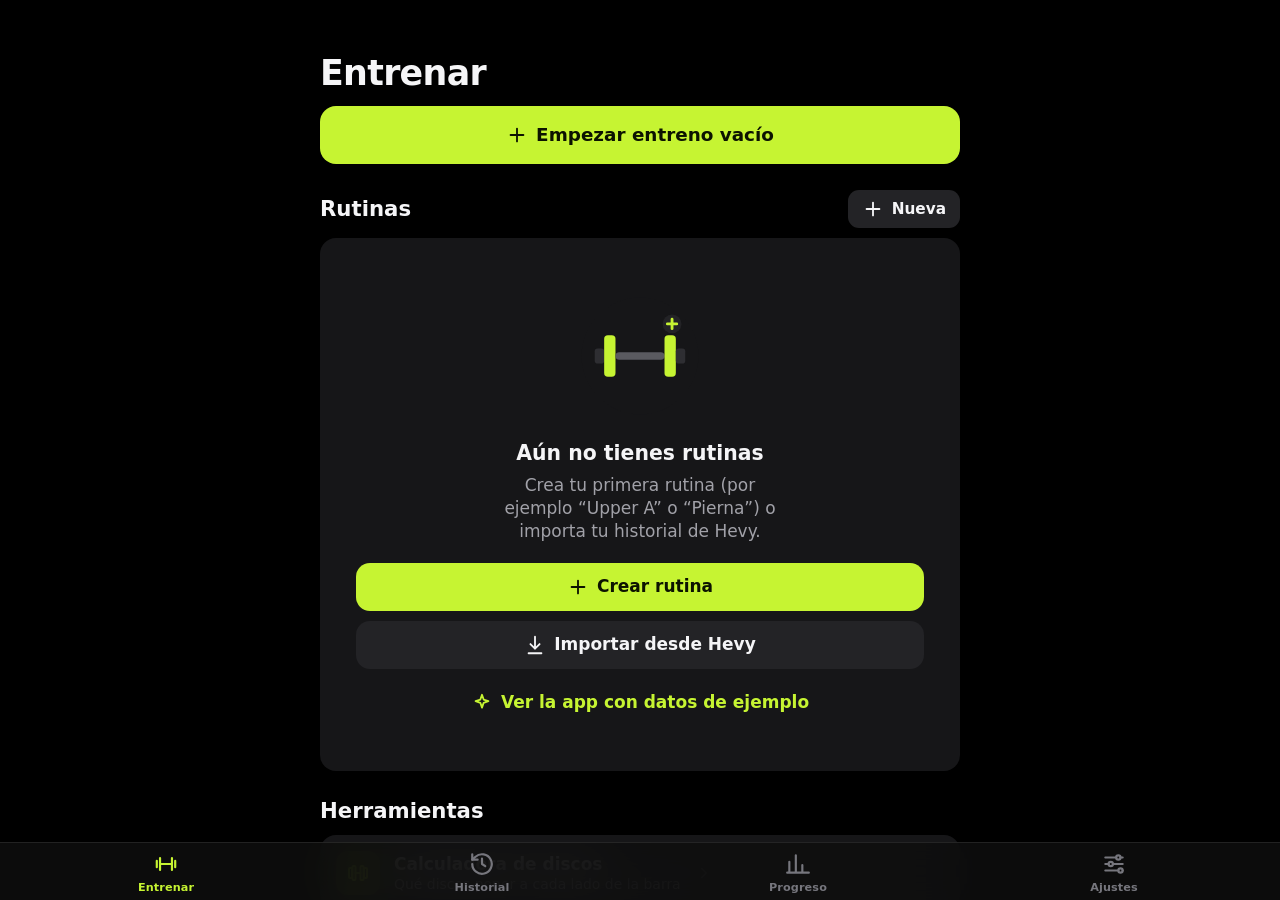
<file: index.html>
<!DOCTYPE html>
<html lang="es">
<head>
<meta charset="utf-8">
<title>Hierro</title>
<!-- viewport-fit=cover: la app ocupa toda la pantalla y respeta notch / Dynamic Island con safe-area -->
<meta name="viewport" content="width=device-width, initial-scale=1, viewport-fit=cover">
<meta name="theme-color" content="#000000">
<meta name="color-scheme" content="dark">
<meta name="description" content="Registro de entrenos de gimnasio: rutinas, temporizador, récords y progreso. Sin cuenta y sin conexión.">
<meta name="format-detection" content="telephone=no">
<!-- iOS: abrir a pantalla completa desde la pantalla de inicio -->
<meta name="apple-mobile-web-app-capable" content="yes">
<meta name="mobile-web-app-capable" content="yes">
<meta name="apple-mobile-web-app-status-bar-style" content="black-translucent">
<meta name="apple-mobile-web-app-title" content="Hierro">
<link rel="manifest" href="manifest.webmanifest">
<link rel="icon" type="image/png" sizes="192x192" href="icons/icon-192.png">
<link rel="apple-touch-icon" href="icons/apple-touch-icon.png">
<!-- Pantallas de inicio (splash) para los tamaños de iPhone habituales -->
<link rel="apple-touch-startup-image" href="icons/splash-1320x2868.png" media="(device-width: 440px) and (device-height: 956px) and (-webkit-device-pixel-ratio: 3) and (orientation: portrait)">
<link rel="apple-touch-startup-image" href="icons/splash-1206x2622.png" media="(device-width: 402px) and (device-height: 874px) and (-webkit-device-pixel-ratio: 3) and (orientation: portrait)">
<link rel="apple-touch-startup-image" href="icons/splash-1260x2736.png" media="(device-width: 420px) and (device-height: 912px) and (-webkit-device-pixel-ratio: 3) and (orientation: portrait)">
<link rel="apple-touch-startup-image" href="icons/splash-1290x2796.png" media="(device-width: 430px) and (device-height: 932px) and (-webkit-device-pixel-ratio: 3) and (orientation: portrait)">
<link rel="apple-touch-startup-image" href="icons/splash-1179x2556.png" media="(device-width: 393px) and (device-height: 852px) and (-webkit-device-pixel-ratio: 3) and (orientation: portrait)">
<link rel="apple-touch-startup-image" href="icons/splash-1284x2778.png" media="(device-width: 428px) and (device-height: 926px) and (-webkit-device-pixel-ratio: 3) and (orientation: portrait)">
<link rel="apple-touch-startup-image" href="icons/splash-1170x2532.png" media="(device-width: 390px) and (device-height: 844px) and (-webkit-device-pixel-ratio: 3) and (orientation: portrait)">
<link rel="apple-touch-startup-image" href="icons/splash-1125x2436.png" media="(device-width: 375px) and (device-height: 812px) and (-webkit-device-pixel-ratio: 3) and (orientation: portrait)">
<link rel="apple-touch-startup-image" href="icons/splash-1242x2688.png" media="(device-width: 414px) and (device-height: 896px) and (-webkit-device-pixel-ratio: 3) and (orientation: portrait)">
<link rel="apple-touch-startup-image" href="icons/splash-828x1792.png" media="(device-width: 414px) and (device-height: 896px) and (-webkit-device-pixel-ratio: 2) and (orientation: portrait)">
<link rel="apple-touch-startup-image" href="icons/splash-750x1334.png" media="(device-width: 375px) and (device-height: 667px) and (-webkit-device-pixel-ratio: 2) and (orientation: portrait)">
<link rel="stylesheet" href="css/app.css">
</head>
<body>
<div id="splash"><img src="icons/icon-192.png" alt="Hierro"></div>

<div id="app">
  <main id="pages"></main>

  <button id="miniWorkout" hidden></button>

  <nav id="tabbar" role="tablist" aria-label="Secciones">
    <a class="tab" role="tab" data-tab="entrenar" href="#/entrenar" aria-selected="true">
      <svg viewBox="0 0 24 24" fill="none" stroke="currentColor" stroke-width="2" stroke-linecap="round" aria-hidden="true"><path d="M6.5 6.5v11M17.5 6.5v11M3.5 9v6M20.5 9v6M6.5 12h11"/></svg>Entrenar</a>
    <a class="tab" role="tab" data-tab="historial" href="#/historial" aria-selected="false">
      <svg viewBox="0 0 24 24" fill="none" stroke="currentColor" stroke-width="2" stroke-linecap="round" stroke-linejoin="round" aria-hidden="true"><path d="M3 12a9 9 0 1 0 3-6.7L3 8"/><path d="M3 3v5h5"/><path d="M12 7v5l3 2"/></svg>Historial</a>
    <a class="tab" role="tab" data-tab="progreso" href="#/progreso" aria-selected="false">
      <svg viewBox="0 0 24 24" fill="none" stroke="currentColor" stroke-width="2" stroke-linecap="round" aria-hidden="true"><path d="M4 20V10M10 20V4M16 20v-7M22 20H2"/></svg>Progreso</a>
    <a class="tab" role="tab" data-tab="ajustes" href="#/ajustes" aria-selected="false">
      <svg viewBox="0 0 24 24" fill="none" stroke="currentColor" stroke-width="2" stroke-linecap="round" aria-hidden="true"><path d="M4 6h10M18 6h2M4 12h3M11 12h9M4 18h12M20 18h0"/><circle cx="16" cy="6" r="2"/><circle cx="9" cy="12" r="2"/><circle cx="18" cy="18" r="2"/></svg>Ajustes</a>
  </nav>
</div>

<div id="workoutLayer" hidden></div>
<div id="sheetLayer"></div>
<div id="toast" role="status" aria-live="polite"></div>

<noscript><p style="padding:24px;color:#fff">Esta app necesita JavaScript.</p></noscript>
<script type="module" src="js/app.js"></script>
</body>
</html>
</file>
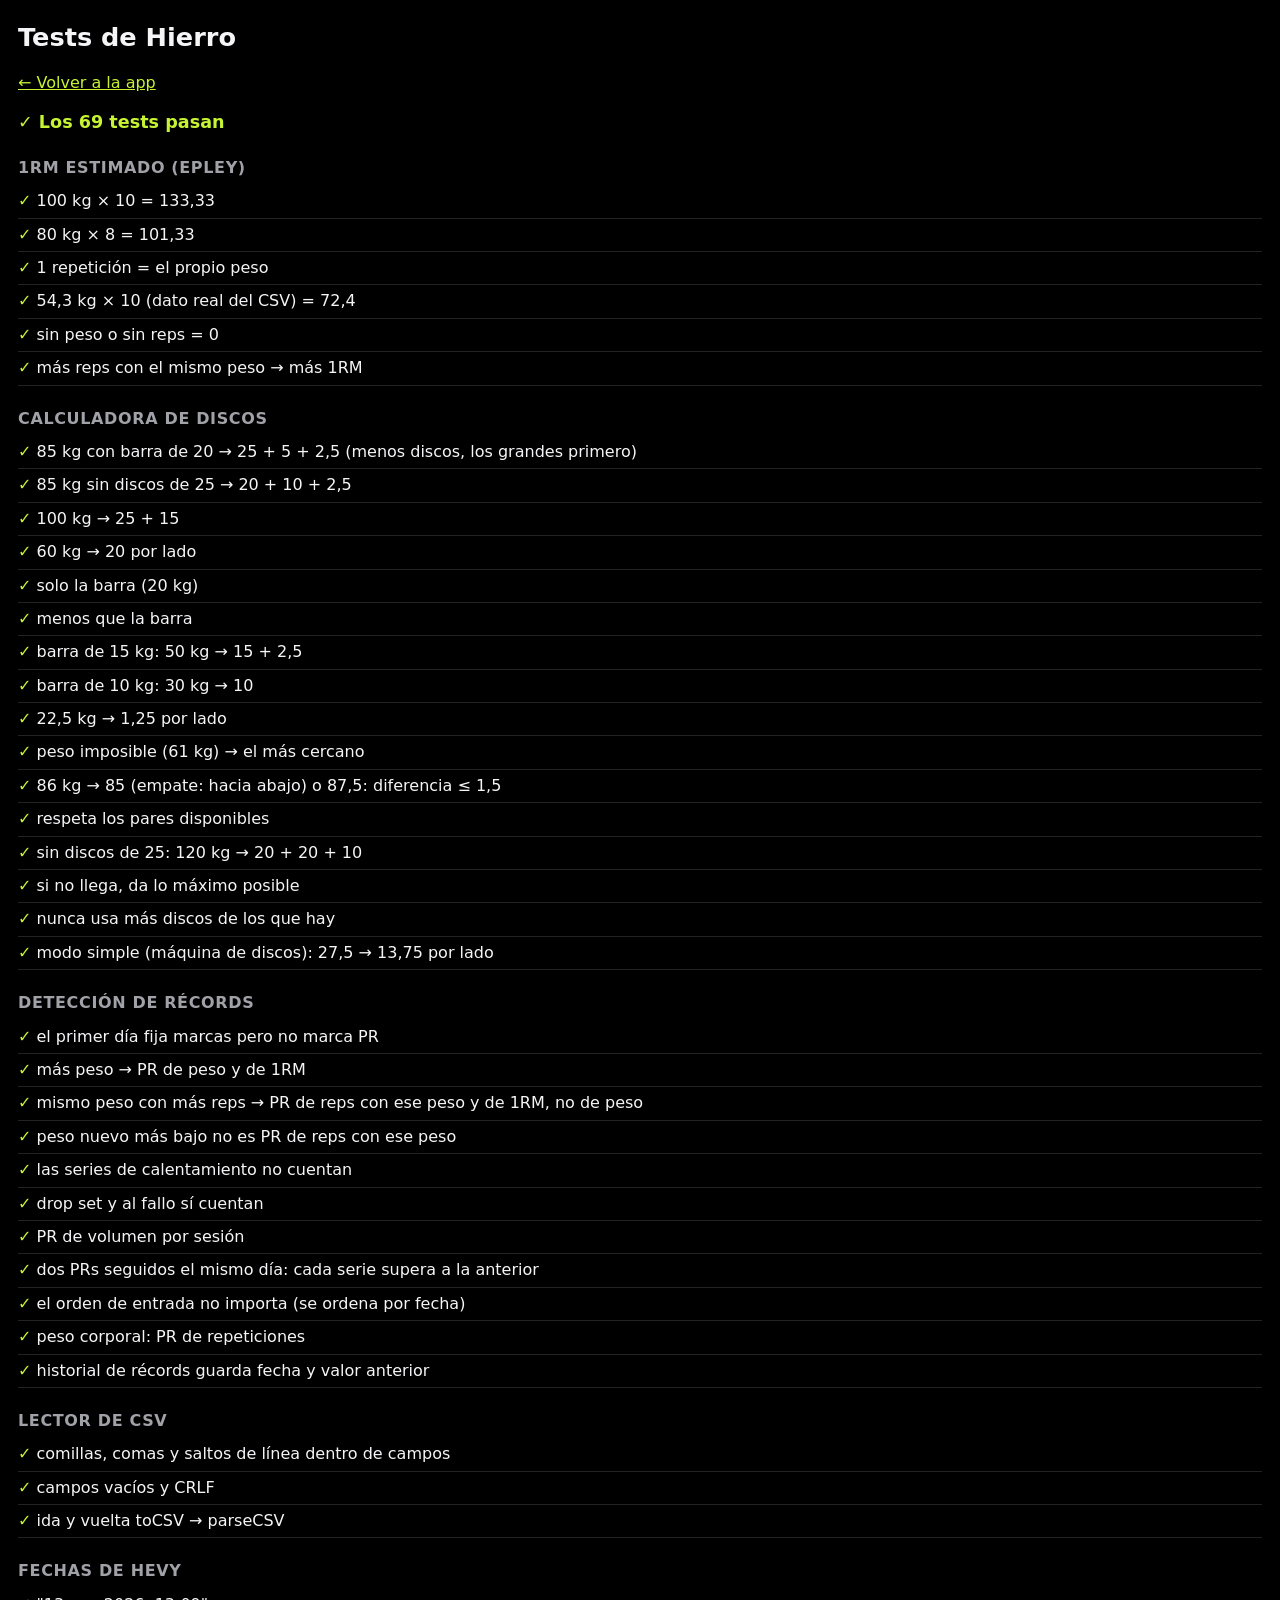
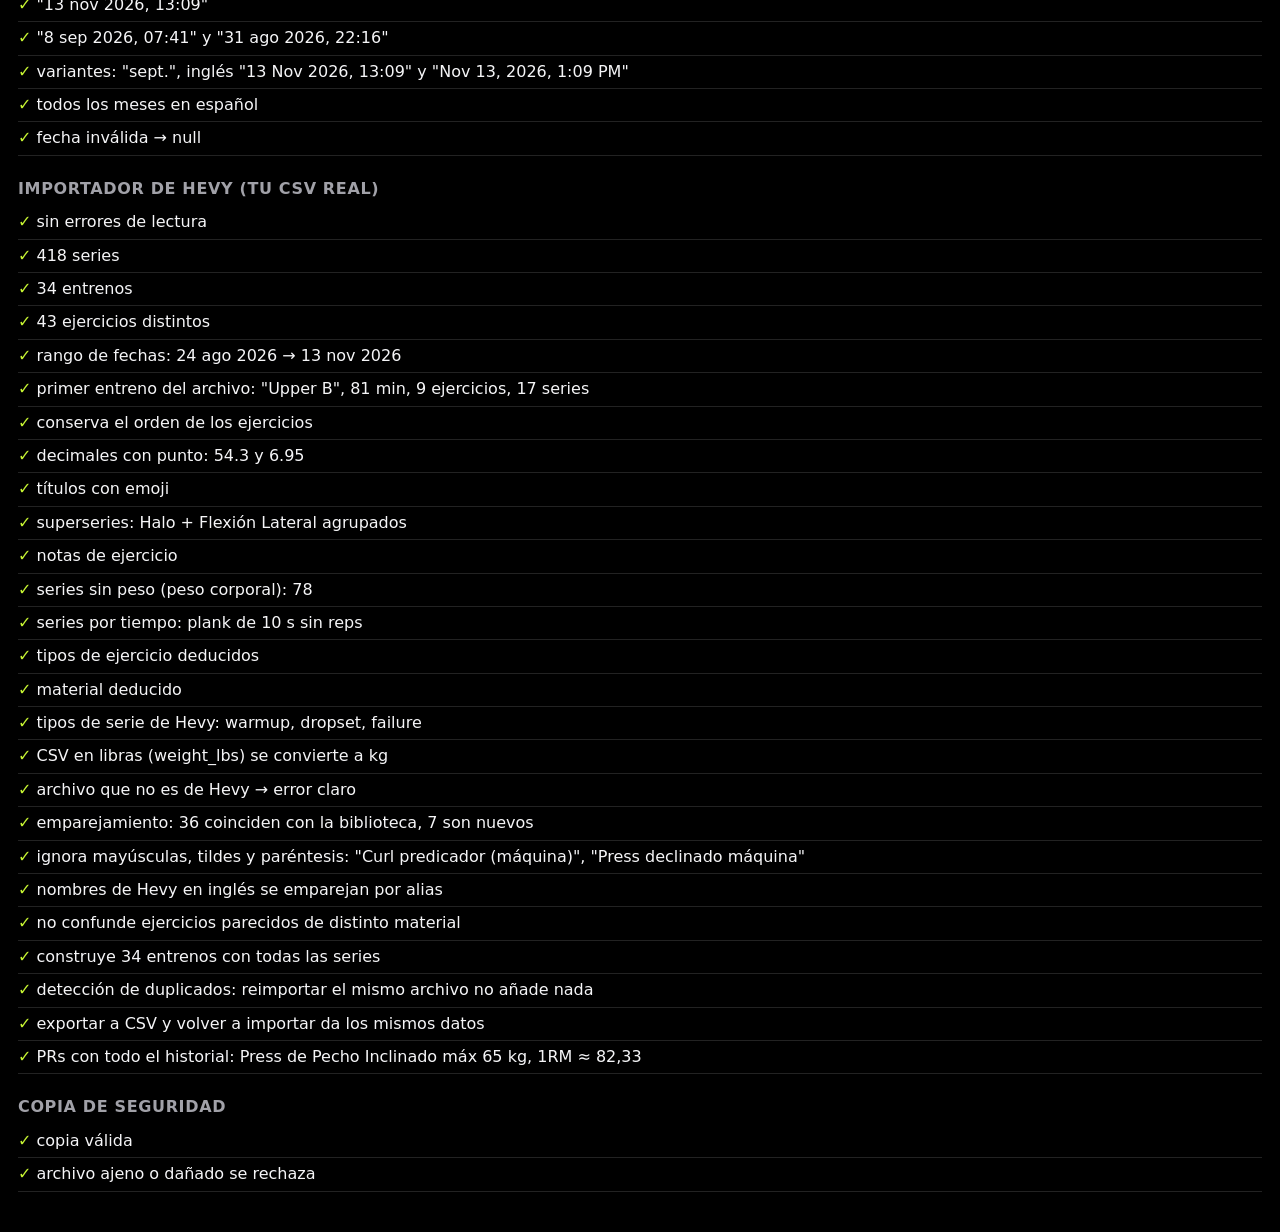
<file: tests/index.html>
<!DOCTYPE html>
<html lang="es">
<head>
<meta charset="utf-8">
<title>Hierro · Tests</title>
<meta name="viewport" content="width=device-width, initial-scale=1, viewport-fit=cover">
<style>
  body { font: 16px/1.4 -apple-system, system-ui, sans-serif; background: #000; color: #f5f5f7; margin: 0; padding: calc(env(safe-area-inset-top) + 20px) 18px 40px; }
  h1 { font-size: 1.6rem; margin: 0 0 4px; } h2 { font-size: 1rem; color: #a1a1a8; margin: 22px 0 6px; text-transform: uppercase; letter-spacing: .04em; }
  #sum { font-weight: 700; font-size: 1.1rem; margin: 10px 0; }
  .ok { color: #c6f432; } .fail { color: #ff5a4f; }
  li { list-style: none; padding: 5px 0; border-bottom: 1px solid #222; } ul { padding: 0; margin: 0; }
  small { display: block; color: #ff5a4f; } a { color: #c6f432; }
</style>
</head>
<body>
<h1>Tests de Hierro</h1>
<p><a href="../">← Volver a la app</a></p>
<div id="sum">Ejecutando…</div>
<div id="out"></div>
<script type="module">
  import { runAll } from './tests.js';
  const esc = (s) => String(s).replace(/[&<>]/g, (c) => ({ '&': '&amp;', '<': '&lt;', '>': '&gt;' }[c]));
  let csv = null;
  try { const r = await fetch('./workout_data.csv'); if (r.ok) csv = await r.text(); } catch {}
  const res = await runAll(csv);
  const fail = res.filter((r) => !r.ok).length;
  const sum = document.getElementById('sum');
  sum.textContent = fail ? `${fail} de ${res.length} tests han fallado` : `✓ Los ${res.length} tests pasan`;
  sum.className = fail ? 'fail' : 'ok';
  let html = '', g = '';
  for (const r of res) {
    if (r.group !== g) { if (g) html += '</ul>'; g = r.group; html += `<h2>${esc(g)}</h2><ul>`; }
    html += `<li><span class="${r.ok ? 'ok' : 'fail'}">${r.ok ? '✓' : '✗'}</span> ${esc(r.name)}${r.ok ? '' : `<small>${esc(r.error)}</small>`}</li>`;
  }
  document.getElementById('out').innerHTML = html + '</ul>';
  document.title = fail ? `✗ ${fail} fallos` : '✓ Tests OK';
</script>
</body>
</html>
</file>
<file: css/app.css>
/* ─────────────────────────────────────────────────────────────
   Hierro · estilos
   Oscuro y minimalista, un único color de acento (lima).
   Tamaños en rem para respetar el tamaño de texto de iOS
   (font: -apple-system-body sigue el ajuste "Tamaño del texto").
   ───────────────────────────────────────────────────────────── */

:root {
  --bg: #000;
  --surface: #161618;
  --surface-2: #232326;
  --surface-3: #2e2e32;
  --sep: rgba(255, 255, 255, 0.09);
  --text: #f5f5f7;
  --text-2: #a1a1a8;   /* contraste ≈ 8:1 sobre negro */
  --text-3: #76767d;   /* solo para detalles no esenciales (≥ 4.5:1) */
  --accent: #c6f432;
  --accent-ink: #0c1300;
  --accent-soft: rgba(198, 244, 50, 0.14);
  --danger: #ff5a4f;
  --warn: #ffd23f;
  --radius: 16px;
  --radius-s: 11px;
  --tap: 48px;
  --safe-t: env(safe-area-inset-top, 0px);
  --safe-b: env(safe-area-inset-bottom, 0px);
  --safe-l: env(safe-area-inset-left, 0px);
  --safe-r: env(safe-area-inset-right, 0px);
  --tabbar-h: calc(58px + var(--safe-b));
  --ease: cubic-bezier(0.32, 0.72, 0, 1);
  color-scheme: dark;
}

* { box-sizing: border-box; -webkit-tap-highlight-color: transparent; }
html {
  font: -apple-system-body;              /* Dynamic Type en iOS */
  font-family: -apple-system, BlinkMacSystemFont, "SF Pro Text", system-ui, "Helvetica Neue", sans-serif;
  background: var(--bg);
  color: var(--text);
  -webkit-text-size-adjust: 100%;
  text-size-adjust: 100%;
}
@supports not (font: -apple-system-body) { html { font-size: 17px; } }
html, body { height: 100%; margin: 0; overflow: hidden; overscroll-behavior: none; }
body {
  touch-action: manipulation;           /* sin zoom por doble toque */
  -webkit-user-select: none; user-select: none;
  -webkit-font-smoothing: antialiased;
  line-height: 1.35;
}
input, textarea, select, [contenteditable] { -webkit-user-select: text; user-select: text; }
button { font: inherit; color: inherit; background: none; border: 0; padding: 0; cursor: pointer; }
input, textarea, select { font: inherit; color: inherit; }
/* iOS hace zoom si el campo tiene menos de 16px: nunca bajamos de ahí */
input, textarea, select { font-size: max(16px, 1rem); }
:focus { outline: none; }
:focus-visible { outline: 2px solid var(--accent); outline-offset: 2px; border-radius: 8px; }
[hidden] { display: none !important; }
.sr-only { position: absolute; width: 1px; height: 1px; overflow: hidden; clip: rect(0 0 0 0); white-space: nowrap; }
.num { font-variant-numeric: tabular-nums; }
.muted { color: var(--text-2); }
.small { font-size: 0.82rem; }
.accent { color: var(--accent); }
.danger { color: var(--danger); }

/* ── Pantalla de carga ───────────────────────────────────── */
#splash {
  position: fixed; inset: 0; z-index: 100; background: var(--bg);
  display: grid; place-items: center; transition: opacity .35s ease;
}
#splash img { width: 96px; height: 96px; border-radius: 22px; }
#splash.out { opacity: 0; pointer-events: none; }

/* ── Estructura ──────────────────────────────────────────── */
#app { position: fixed; inset: 0; display: flex; flex-direction: column; }
#pages { position: relative; flex: 1; overflow: hidden; }
.page {
  position: absolute; inset: 0; display: flex; flex-direction: column; background: var(--bg);
  will-change: transform;
}
.page.push-in { animation: pushIn .38s var(--ease) both; }
.page.push-out { animation: pushOut .38s var(--ease) both; }
.page.pop-in { animation: popIn .38s var(--ease) both; }
.page.pop-out { animation: popOut .38s var(--ease) both; z-index: 2; }
.page.fade-in { animation: fadeIn .2s ease both; }
@keyframes pushIn { from { transform: translateX(100%); } }
@keyframes pushOut { to { transform: translateX(-28%); opacity: .6; } }
@keyframes popIn { from { transform: translateX(-28%); opacity: .6; } }
@keyframes popOut { to { transform: translateX(100%); } }
@keyframes fadeIn { from { opacity: 0; } }

.scroll {
  flex: 1; overflow-y: auto; overflow-x: hidden; -webkit-overflow-scrolling: touch;
  overscroll-behavior: contain;
  padding: 0 calc(16px + var(--safe-r)) calc(28px + var(--tabbar-h)) calc(16px + var(--safe-l));
}
.no-tabbar .scroll { padding-bottom: calc(28px + var(--safe-b)); }

/* Barra superior */
.nav {
  padding: calc(var(--safe-t) + 6px) calc(10px + var(--safe-r)) 6px calc(10px + var(--safe-l));
  min-height: calc(var(--safe-t) + 50px);
  display: grid; grid-template-columns: 1fr auto 1fr; align-items: center; gap: 8px;
  background: rgba(0, 0, 0, .82); -webkit-backdrop-filter: blur(20px); backdrop-filter: blur(20px);
  border-bottom: 0.5px solid transparent; position: relative; z-index: 3;
}
.nav.scrolled { border-bottom-color: var(--sep); }
.nav-title { font-weight: 600; font-size: 1rem; text-align: center; white-space: nowrap; overflow: hidden; text-overflow: ellipsis; max-width: 60vw; opacity: 0; transition: opacity .15s; }
.nav.scrolled .nav-title, .nav.always .nav-title { opacity: 1; }
.nav-left { justify-self: start; display: flex; gap: 4px; }
.nav-right { justify-self: end; display: flex; gap: 4px; }
.nav-btn {
  min-height: 44px; min-width: 44px; padding: 0 8px; display: inline-flex; align-items: center; gap: 2px;
  color: var(--accent); font-size: 1rem; border-radius: 10px;
}
.nav-btn svg { width: 24px; height: 24px; }
.nav-btn.strong { font-weight: 600; }
.nav-btn:active { opacity: .5; }

.large-title { font-size: 2.05rem; font-weight: 800; letter-spacing: -0.02em; margin: 4px 0 14px; line-height: 1.1; }
.subtitle { color: var(--text-2); margin: -10px 0 16px; }

/* Barra de pestañas */
#tabbar {
  position: absolute; left: 0; right: 0; bottom: 0; z-index: 10;
  height: var(--tabbar-h); padding: 6px calc(8px + var(--safe-r)) var(--safe-b) calc(8px + var(--safe-l));
  display: grid; grid-template-columns: repeat(4, 1fr);
  background: rgba(14, 14, 15, .86); -webkit-backdrop-filter: blur(24px) saturate(1.6); backdrop-filter: blur(24px) saturate(1.6);
  border-top: 0.5px solid var(--sep);
  transition: transform .3s var(--ease);
}
#tabbar.hide { transform: translateY(110%); }
.tab {
  display: flex; flex-direction: column; align-items: center; justify-content: flex-start; gap: 3px;
  color: var(--text-3); font-size: 0.66rem; font-weight: 600; letter-spacing: .01em; padding-top: 2px; min-height: 48px;
}
.tab svg { width: 26px; height: 26px; }
.tab[aria-selected="true"] { color: var(--accent); }

/* ── Botones ─────────────────────────────────────────────── */
.btn {
  min-height: var(--tap); padding: 0 18px; border-radius: 14px;
  display: inline-flex; align-items: center; justify-content: center; gap: 8px;
  font-weight: 600; font-size: 1rem; background: var(--surface-2); color: var(--text);
  transition: transform .12s ease, opacity .12s;
}
.btn:active { transform: scale(.97); opacity: .85; }
.btn svg { width: 22px; height: 22px; flex: none; }
.btn-primary { background: var(--accent); color: var(--accent-ink); }
.btn-ghost { background: transparent; color: var(--accent); }
.btn-danger { background: rgba(255, 90, 79, .14); color: var(--danger); }
.btn-block { display: flex; width: 100%; }
.btn-lg { min-height: 58px; font-size: 1.08rem; border-radius: 16px; }
.btn-sm { min-height: 38px; padding: 0 14px; font-size: .9rem; border-radius: 11px; }
.btn[disabled] { opacity: .4; pointer-events: none; }
.icon-btn {
  width: 44px; height: 44px; display: inline-grid; place-items: center; border-radius: 12px; color: var(--text-2);
}
.icon-btn svg { width: 22px; height: 22px; }
.icon-btn:active { background: var(--surface-2); }
.btn-row { display: flex; gap: 10px; }
.btn-row > * { flex: 1; }

/* ── Tarjetas y listas ───────────────────────────────────── */
.card { background: var(--surface); border-radius: var(--radius); padding: 16px; }
.card + .card { margin-top: 10px; }
.card-tap:active { background: var(--surface-2); }
.section-head { display: flex; align-items: center; justify-content: space-between; margin: 26px 0 10px; }
.section-head h2 { font-size: 1.25rem; font-weight: 700; margin: 0; }
.section-label { font-size: .8rem; color: var(--text-2); text-transform: uppercase; letter-spacing: .04em; margin: 24px 4px 8px; font-weight: 600; }
.footnote { font-size: .8rem; color: var(--text-2); margin: 8px 4px 0; line-height: 1.4; }

.list { background: var(--surface); border-radius: var(--radius); overflow: hidden; }
.row {
  min-height: 52px; padding: 10px 16px; display: flex; align-items: center; gap: 12px; width: 100%; text-align: left;
  position: relative;
}
.row + .row::before { content: ""; position: absolute; top: 0; left: 16px; right: 0; border-top: 0.5px solid var(--sep); }
button.row:active, a.row:active, label.row:active { background: var(--surface-2); }
.row .grow { flex: 1; min-width: 0; }
.row .title { font-size: 1rem; }
.row .sub { font-size: .82rem; color: var(--text-2); margin-top: 2px; }
.row .value { color: var(--text-2); }
.row .chev { width: 18px; height: 18px; color: var(--text-3); flex: none; }
.row select { background: none; border: 0; color: var(--text-2); text-align: right; direction: rtl; padding: 0; appearance: none; -webkit-appearance: none; }
.ellipsis { white-space: nowrap; overflow: hidden; text-overflow: ellipsis; }
a { color: var(--accent); text-decoration: none; }

/* Interruptor tipo iOS */
.switch { position: relative; width: 51px; height: 31px; flex: none; }
.switch input { position: absolute; inset: 0; opacity: 0; margin: 0; width: 100%; height: 100%; cursor: pointer; z-index: 1; }
.switch span { position: absolute; inset: 0; background: var(--surface-3); border-radius: 99px; transition: background .2s; }
.switch span::after { content: ""; position: absolute; top: 2px; left: 2px; width: 27px; height: 27px; border-radius: 50%; background: #fff; box-shadow: 0 2px 6px rgba(0,0,0,.3); transition: transform .22s var(--ease); }
.switch input:checked + span { background: var(--accent); }
.switch input:checked + span::after { transform: translateX(20px); }
.switch input:focus-visible + span { outline: 2px solid var(--accent); outline-offset: 2px; }

/* Control segmentado */
.seg { display: flex; background: var(--surface-2); border-radius: 11px; padding: 3px; gap: 2px; }
.seg button { flex: 1; min-height: 36px; border-radius: 9px; font-size: .9rem; font-weight: 600; color: var(--text-2); padding: 0 8px; white-space: nowrap; }
.seg button[aria-pressed="true"] { background: var(--surface-3); color: var(--text); box-shadow: 0 1px 4px rgba(0,0,0,.35); }
.chips { display: flex; gap: 8px; overflow-x: auto; padding-bottom: 2px; scrollbar-width: none; }
.chips::-webkit-scrollbar { display: none; }
.chip { flex: none; min-height: 36px; padding: 0 14px; border-radius: 99px; background: var(--surface-2); color: var(--text-2); font-size: .88rem; font-weight: 600; }
.chip[aria-pressed="true"] { background: var(--accent); color: var(--accent-ink); }

/* Campos */
.field { display: block; margin-bottom: 14px; }
.field > span { display: block; font-size: .82rem; color: var(--text-2); margin: 0 4px 6px; font-weight: 600; }
.input {
  width: 100%; min-height: var(--tap); padding: 10px 14px; border-radius: 12px; border: 1.5px solid transparent;
  background: var(--surface-2); color: var(--text);
}
.input:focus { border-color: var(--accent); }
textarea.input { min-height: 80px; resize: vertical; line-height: 1.4; }
select.input { appearance: none; -webkit-appearance: none; background-image: linear-gradient(45deg, transparent 50%, var(--text-2) 50%), linear-gradient(135deg, var(--text-2) 50%, transparent 50%); background-position: calc(100% - 20px) 50%, calc(100% - 14px) 50%; background-size: 6px 6px; background-repeat: no-repeat; padding-right: 36px; }
.search {
  display: flex; align-items: center; gap: 8px; background: var(--surface-2); border-radius: 12px; padding: 0 12px; min-height: 44px;
}
.search svg { width: 18px; height: 18px; color: var(--text-2); flex: none; }
.search input { flex: 1; background: none; border: 0; min-height: 44px; }

.stepper { display: inline-flex; align-items: center; background: var(--surface-2); border-radius: 12px; }
.stepper button { width: 44px; height: 44px; display: grid; place-items: center; color: var(--accent); }
.stepper button svg { width: 20px; height: 20px; }
.stepper output, .stepper input { min-width: 36px; text-align: center; font-weight: 700; font-variant-numeric: tabular-nums; background: none; border: 0; width: 52px; }

/* ── Estados vacíos ──────────────────────────────────────── */
.empty { text-align: center; padding: 36px 20px 28px; }
.empty .art { width: 132px; height: 132px; margin: 0 auto 18px; display: block; }
.empty h3 { margin: 0 0 6px; font-size: 1.2rem; }
.empty p { margin: 0 auto 20px; color: var(--text-2); max-width: 300px; }
.empty .btn + .btn { margin-top: 10px; }

/* Avisos */
.banner { display: flex; gap: 12px; align-items: flex-start; background: var(--accent-soft); border-radius: var(--radius); padding: 14px 14px 14px 16px; margin-bottom: 12px; }
.banner svg { width: 22px; height: 22px; color: var(--accent); flex: none; margin-top: 1px; }
.banner .grow { flex: 1; font-size: .92rem; }
.banner b { display: block; margin-bottom: 2px; }
.banner.warn { background: rgba(255, 210, 63, .12); }
.banner.warn svg { color: var(--warn); }

/* ── Entrenar ────────────────────────────────────────────── */
.routine { padding: 16px; }
.routine h3 { margin: 0; font-size: 1.12rem; font-weight: 700; }
.routine .ex-list { color: var(--text-2); font-size: .88rem; margin: 6px 0 14px; display: -webkit-box; -webkit-line-clamp: 2; -webkit-box-orient: vertical; overflow: hidden; }
.routine-top { display: flex; align-items: flex-start; gap: 8px; }
.routine-top .grow { flex: 1; min-width: 0; }
.routine-top .icon-btn { margin: -10px -10px 0 0; }
.resume-card { background: var(--accent); color: var(--accent-ink); border-radius: var(--radius); padding: 16px; display: flex; align-items: center; gap: 14px; width: 100%; text-align: left; margin-bottom: 14px; }
.resume-card b { font-size: 1.08rem; display: block; }
.resume-card svg { width: 30px; height: 30px; flex: none; }
.tool-card { display: flex; align-items: center; gap: 14px; width: 100%; text-align: left; }
.tool-card .ico { width: 44px; height: 44px; border-radius: 12px; display: grid; place-items: center; background: var(--accent-soft); color: var(--accent); flex: none; }
.tool-card .ico svg { width: 24px; height: 24px; }

/* ── Entreno activo ──────────────────────────────────────── */
#workoutLayer {
  position: fixed; inset: 0; z-index: 20; background: var(--bg); display: flex; flex-direction: column;
  transition: transform .4s var(--ease);
}
#workoutLayer.min { transform: translateY(105%); pointer-events: none; }
#workoutLayer.enter { animation: slideUp .42s var(--ease) both; }
@keyframes slideUp { from { transform: translateY(100%); } }
.wk-head {
  padding: calc(var(--safe-t) + 4px) calc(8px + var(--safe-r)) 8px calc(8px + var(--safe-l));
  display: flex; align-items: center; gap: 6px; border-bottom: 0.5px solid var(--sep);
  background: rgba(0,0,0,.85); -webkit-backdrop-filter: blur(20px); backdrop-filter: blur(20px);
}
.wk-head .clock { flex: 1; text-align: center; font-weight: 700; font-size: 1.05rem; font-variant-numeric: tabular-nums; }
.wk-head .clock small { display: block; font-size: .72rem; color: var(--text-2); font-weight: 500; }
.wk-body { padding-bottom: calc(150px + var(--safe-b)); }
.wk-title { width: 100%; background: none; border: 0; font-size: 1.6rem; font-weight: 800; padding: 14px 0 2px; letter-spacing: -.01em; }
.wk-meta { color: var(--text-2); font-size: .88rem; margin-bottom: 12px; }
.wk-edit-times { display: grid; grid-template-columns: 1fr 1fr; gap: 10px; margin: 8px 0 14px; }

.wk-ex { background: var(--surface); border-radius: var(--radius); padding: 14px 12px 10px; margin-bottom: 12px; position: relative; }
.wk-ex.ss { border-left: 4px solid var(--accent); padding-left: 10px; }
.wk-ex.ss-mid { margin-bottom: 4px; border-bottom-left-radius: 6px; border-bottom-right-radius: 6px; }
.wk-ex.ss-next { border-top-left-radius: 6px; border-top-right-radius: 6px; }
.ss-tag { display: inline-block; font-size: .7rem; font-weight: 800; letter-spacing: .05em; color: var(--accent); text-transform: uppercase; margin-bottom: 4px; }
.wk-ex-head { display: flex; align-items: flex-start; gap: 4px; }
.wk-ex-name { flex: 1; font-size: 1.08rem; font-weight: 700; color: var(--accent); padding: 6px 4px; text-align: left; line-height: 1.25; }
.wk-ex-head .icon-btn { margin: -2px -4px 0 0; }
.wk-last { font-size: .85rem; color: var(--text-2); margin: 0 4px 8px; }
.wk-last b { color: var(--text); font-weight: 600; }
.wk-note { margin: 0 4px 10px; }
.wk-note textarea { min-height: 44px; font-size: max(16px, .95rem); }
.wk-rest-chip { font-size: .8rem; color: var(--text-2); display: inline-flex; align-items: center; gap: 4px; padding: 4px 6px; margin: -4px 0 6px; border-radius: 8px; }
.wk-rest-chip svg { width: 15px; height: 15px; }

.sets-head, .set-row .cells {
  display: grid; grid-template-columns: 40px minmax(0, 1fr) 76px 64px 50px; gap: 6px; align-items: center;
}
.sets-head { font-size: .72rem; color: var(--text-2); font-weight: 700; text-transform: uppercase; letter-spacing: .04em; padding: 0 2px 4px; text-align: center; }
.sets-head span:nth-child(2) { text-align: left; padding-left: 4px; }
.set-row { border-radius: 12px; padding: 4px 2px; margin: 2px 0; transition: background .2s; }
.set-row.done { background: var(--accent-soft); }
.set-row.active:not(.done) { background: var(--surface-2); }
.set-type {
  width: 40px; height: 40px; border-radius: 10px; font-weight: 800; font-variant-numeric: tabular-nums; display: grid; place-items: center; color: var(--text);
}
.set-type.warmup { color: var(--warn); }
.set-type.drop { color: #7cc4ff; }
.set-type.failure { color: var(--danger); }
.prev { font-size: .84rem; color: var(--text-3); white-space: nowrap; overflow: hidden; text-overflow: ellipsis; padding-left: 4px; font-variant-numeric: tabular-nums; }
.set-in {
  width: 100%; height: 44px; border-radius: 10px; border: 1.5px solid transparent; background: var(--surface-3);
  text-align: center; font-weight: 700; font-size: max(17px, 1.06rem); font-variant-numeric: tabular-nums; padding: 0 2px;
}
.set-in:focus { border-color: var(--accent); }
.set-in::placeholder { color: var(--text-3); font-weight: 600; }
.set-row.done .set-in { background: transparent; }
.set-in.na { display: grid; place-items: center; color: var(--text-3); background: transparent; font-weight: 600; }
.chk { width: 50px; height: 44px; border-radius: 12px; background: var(--surface-3); display: grid; place-items: center; color: var(--text-3); transition: background .15s, transform .12s; }
.chk svg { width: 24px; height: 24px; }
.chk[aria-pressed="true"] { background: var(--accent); color: var(--accent-ink); }
.chk:active { transform: scale(.92); }
.pr-badge {
  display: inline-flex; align-items: center; gap: 3px; font-size: .68rem; font-weight: 800; letter-spacing: .03em;
  background: var(--accent); color: var(--accent-ink); border-radius: 6px; padding: 2px 6px; vertical-align: middle;
}
.pr-badge svg { width: 12px; height: 12px; }
.set-row .pr-line { padding: 2px 0 2px 48px; font-size: .74rem; color: var(--accent); font-weight: 700; }
.set-row.pop .pr-badge, .set-row.pop .pr-line { animation: prPop .7s var(--ease); }
.set-row.pop { animation: prGlow 1.2s ease; }
@keyframes prPop { 0% { transform: scale(.4); opacity: 0; } 60% { transform: scale(1.15); opacity: 1; } 100% { transform: scale(1); } }
@keyframes prGlow { 0% { box-shadow: 0 0 0 0 rgba(198,244,50,.6); } 100% { box-shadow: 0 0 0 14px rgba(198,244,50,0); } }

.steppers { display: none; gap: 6px; padding: 8px 0 4px 46px; flex-wrap: wrap; }
.set-row.active .steppers { display: flex; }
.steppers button { flex: 1; min-width: 60px; min-height: 42px; border-radius: 10px; background: var(--surface-3); font-weight: 700; font-variant-numeric: tabular-nums; font-size: .95rem; }
.steppers button:active { background: var(--accent); color: var(--accent-ink); }
.plate-info { display: none; padding: 6px 0 2px 46px; font-size: .86rem; color: var(--text-2); }
.set-row.active .plate-info:not(:empty) { display: block; }
.plate-info b { color: var(--text); }
.plate-info svg.platebar { display: block; width: 100%; max-width: 300px; height: 56px; margin-top: 4px; }
.add-set { width: 100%; min-height: 44px; border-radius: 12px; color: var(--text-2); font-weight: 600; margin-top: 6px; display: flex; align-items: center; justify-content: center; gap: 6px; }
.add-set svg { width: 18px; height: 18px; }
.add-set:active { background: var(--surface-2); }

/* Temporizador de descanso */
.rest-bar {
  position: fixed; left: calc(10px + var(--safe-l)); right: calc(10px + var(--safe-r)); bottom: calc(10px + var(--safe-b)); z-index: 25;
  background: rgba(30, 30, 33, .94); -webkit-backdrop-filter: blur(20px); backdrop-filter: blur(20px);
  border-radius: 20px; padding: 10px; display: flex; align-items: center; gap: 8px;
  box-shadow: 0 10px 30px rgba(0,0,0,.5); overflow: hidden;
  transform: translateY(160%); transition: transform .35s var(--ease);
}
.rest-bar.show { transform: none; }
.rest-bar .fill { position: absolute; left: 0; top: 0; bottom: 0; background: var(--accent-soft); transform-origin: left; pointer-events: none; }
.rest-bar .time { position: relative; flex: 1; text-align: center; font-weight: 800; font-size: 1.7rem; font-variant-numeric: tabular-nums; color: var(--accent); line-height: 1; }
.rest-bar .time small { display: block; font-size: .7rem; font-weight: 600; color: var(--text-2); margin-top: 3px; letter-spacing: .02em; }
.rest-bar button { position: relative; min-width: 56px; height: 48px; border-radius: 14px; background: var(--surface-3); font-weight: 700; font-variant-numeric: tabular-nums; }
.rest-bar button.skip { background: var(--accent); color: var(--accent-ink); padding: 0 14px; }
.rest-bar.finished { background: var(--accent); animation: restDone .5s ease 3; }
.rest-bar.finished .time, .rest-bar.finished .time small { color: var(--accent-ink); }
.rest-bar.finished .fill { display: none; }
.rest-bar.finished button { background: rgba(0,0,0,.15); color: var(--accent-ink); }
@keyframes restDone { 50% { transform: scale(1.035); } }
.flash { position: fixed; inset: 0; z-index: 60; pointer-events: none; box-shadow: inset 0 0 0 6px var(--accent), inset 0 0 80px rgba(198,244,50,.45); animation: flash 1.6s ease both; }
@keyframes flash { 0%, 40%, 80% { opacity: 1; } 20%, 60%, 100% { opacity: 0; } }

/* Mini-barra del entreno minimizado */
#miniWorkout {
  position: absolute; left: calc(10px + var(--safe-l)); right: calc(10px + var(--safe-r)); bottom: calc(var(--tabbar-h) + 8px); z-index: 9;
  background: var(--surface-2); border-radius: 16px; padding: 12px 16px; display: flex; align-items: center; gap: 12px; text-align: left;
  box-shadow: 0 8px 24px rgba(0,0,0,.45);
}
#miniWorkout .dot { width: 10px; height: 10px; border-radius: 50%; background: var(--accent); animation: pulse 1.6s infinite; flex: none; }
#miniWorkout .grow { flex: 1; min-width: 0; }
#miniWorkout b { display: block; }
@keyframes pulse { 50% { opacity: .3; } }

/* ── Hojas (modales) ─────────────────────────────────────── */
#sheetLayer { position: fixed; inset: 0; z-index: 40; pointer-events: none; }
.backdrop { position: absolute; inset: 0; background: rgba(0,0,0,.55); opacity: 0; transition: opacity .3s ease; pointer-events: auto; }
.backdrop.show { opacity: 1; }
.sheet {
  position: absolute; left: 0; right: 0; bottom: 0; max-height: calc(100% - var(--safe-t) - 20px);
  background: var(--surface); border-radius: 22px 22px 0 0; pointer-events: auto;
  display: flex; flex-direction: column; transform: translateY(100%); transition: transform .38s var(--ease);
  padding-bottom: var(--safe-b);
}
.sheet.full { height: calc(100% - var(--safe-t) - 12px); }
.sheet.show { transform: none; }
.sheet-grab { width: 38px; height: 5px; border-radius: 3px; background: var(--surface-3); margin: 8px auto 2px; flex: none; }
.sheet-head { display: grid; grid-template-columns: 1fr auto 1fr; align-items: center; padding: 4px 8px 8px; flex: none; }
.sheet-head h2 { margin: 0; font-size: 1.05rem; font-weight: 700; text-align: center; }
.sheet-body { overflow-y: auto; -webkit-overflow-scrolling: touch; padding: 4px 16px 20px; overscroll-behavior: contain; }
.sheet .list { background: var(--surface-2); }
.sheet .input, .sheet .search, .sheet .seg, .sheet .stepper { background: var(--surface-2); }
.sheet .seg button[aria-pressed="true"] { background: var(--surface-3); }

.actions { padding: 8px 10px 10px; }
.actions .group { background: var(--surface-2); border-radius: 16px; overflow: hidden; }
.actions .group + .group { margin-top: 8px; }
.actions .msg { padding: 14px 16px; text-align: center; font-size: .88rem; color: var(--text-2); border-bottom: .5px solid var(--sep); }
.actions .msg b { display: block; color: var(--text); font-size: 1rem; margin-bottom: 4px; }
.actions button { width: 100%; min-height: 56px; font-size: 1.05rem; color: var(--accent); display: flex; align-items: center; justify-content: center; gap: 8px; position: relative; }
.actions button + button::before { content: ""; position: absolute; top: 0; left: 0; right: 0; border-top: .5px solid var(--sep); }
.actions button.danger { color: var(--danger); }
.actions button.bold { font-weight: 700; }
.actions button:active { background: var(--surface-3); }

/* Selector de ejercicios */
.picker-list .row { min-height: 60px; }
.picker-list .check { width: 26px; height: 26px; border-radius: 50%; border: 2px solid var(--surface-3); display: grid; place-items: center; flex: none; }
.picker-list .check svg { width: 16px; height: 16px; opacity: 0; color: var(--accent-ink); }
.picker-list [aria-pressed="true"] .check { background: var(--accent); border-color: var(--accent); }
.picker-list [aria-pressed="true"] .check svg { opacity: 1; }
.muscle-head { font-size: .78rem; color: var(--text-2); font-weight: 700; text-transform: uppercase; letter-spacing: .05em; margin: 18px 4px 6px; }
.picker-foot { padding: 10px 16px calc(10px + var(--safe-b)); border-top: .5px solid var(--sep); flex: none; }

/* Toast */
#toast {
  position: fixed; left: 50%; top: calc(var(--safe-t) + 10px); z-index: 70; transform: translate(-50%, -150%);
  background: var(--surface-3); color: var(--text); border-radius: 14px; padding: 12px 18px; font-weight: 600; font-size: .95rem;
  box-shadow: 0 10px 30px rgba(0,0,0,.5); transition: transform .35s var(--ease); max-width: calc(100% - 32px); text-align: center;
}
#toast.show { transform: translate(-50%, 0); }
#toast.pr { background: var(--accent); color: var(--accent-ink); }

/* ── Historial ───────────────────────────────────────────── */
.month { font-size: .82rem; color: var(--text-2); font-weight: 700; text-transform: uppercase; letter-spacing: .05em; margin: 22px 4px 8px; }
.wcard { display: block; width: 100%; text-align: left; }
.wcard h3 { margin: 0; font-size: 1.08rem; font-weight: 700; display: flex; align-items: center; gap: 8px; }
.wcard .date { color: var(--text-2); font-size: .85rem; margin-top: 2px; }
.stats-row { display: flex; gap: 18px; margin: 12px 0 10px; }
.stat b { display: block; font-size: 1.02rem; font-variant-numeric: tabular-nums; }
.stat span { font-size: .74rem; color: var(--text-2); text-transform: uppercase; letter-spacing: .04em; font-weight: 600; }
.wcard .lines { font-size: .88rem; color: var(--text-2); border-top: .5px solid var(--sep); padding-top: 8px; }
.wcard .lines div { white-space: nowrap; overflow: hidden; text-overflow: ellipsis; padding: 1px 0; }
.stat-grid { display: grid; grid-template-columns: 1fr 1fr; gap: 10px; margin: 6px 0 4px; }
.stat-grid .card { padding: 14px; }
.stat-grid b { display: block; font-size: 1.5rem; font-weight: 800; font-variant-numeric: tabular-nums; letter-spacing: -.01em; }
.stat-grid span { font-size: .78rem; color: var(--text-2); font-weight: 600; }
.detail-ex { margin-top: 10px; }
.detail-ex h3 { margin: 0 0 6px; font-size: 1.02rem; color: var(--accent); }
.detail-ex .note { font-size: .86rem; color: var(--text-2); margin: -2px 0 8px; font-style: italic; }
.dset { display: grid; grid-template-columns: 30px 1fr auto; gap: 8px; align-items: center; padding: 6px 0; font-variant-numeric: tabular-nums; }
.dset + .dset { border-top: .5px solid var(--sep); }
.dset .t { font-weight: 800; color: var(--text-2); text-align: center; }
.dset .t.warmup { color: var(--warn); } .dset .t.drop { color: #7cc4ff; } .dset .t.failure { color: var(--danger); }
.dset .e { font-size: .8rem; color: var(--text-3); }

/* ── Progreso / gráficos ─────────────────────────────────── */
.chart-wrap { position: relative; margin: 10px 0 4px; }
.chart { display: block; width: 100%; height: 220px; touch-action: pan-y; }
.chart .grid line { stroke: var(--sep); }
.chart text { fill: var(--text-3); font-size: 11px; font-family: inherit; }
.chart .line { fill: none; stroke: var(--accent); stroke-width: 2.5; stroke-linejoin: round; stroke-linecap: round; }
.chart .dot { fill: var(--bg); stroke: var(--accent); stroke-width: 2; }
.chart .hl { fill: var(--accent); stroke: var(--bg); stroke-width: 3; }
.chart .cursor { stroke: var(--text-3); stroke-dasharray: 3 3; }
.chart-tip {
  position: absolute; top: 0; transform: translateX(-50%); background: var(--surface-3); border-radius: 10px; padding: 6px 10px;
  font-size: .82rem; white-space: nowrap; pointer-events: none; box-shadow: 0 6px 16px rgba(0,0,0,.4); text-align: center;
}
.chart-tip b { display: block; font-size: 1rem; color: var(--accent); font-variant-numeric: tabular-nums; }
.chart-empty { height: 220px; display: grid; place-items: center; color: var(--text-2); text-align: center; font-size: .9rem; }
.big-value { font-size: 2.1rem; font-weight: 800; letter-spacing: -.02em; font-variant-numeric: tabular-nums; }
.big-label { color: var(--text-2); font-size: .85rem; }
.rec-grid { display: grid; grid-template-columns: 1fr 1fr; gap: 10px; }
.rec { background: var(--surface); border-radius: 14px; padding: 12px 14px; }
.rec span { font-size: .76rem; color: var(--text-2); font-weight: 600; display: block; }
.rec b { font-size: 1.12rem; font-variant-numeric: tabular-nums; display: block; margin: 2px 0; }
.rec small { color: var(--text-3); font-size: .74rem; }
.timeline .row { min-height: 50px; }
.trophy { width: 32px; height: 32px; border-radius: 10px; background: var(--accent-soft); color: var(--accent); display: grid; place-items: center; flex: none; }
.trophy svg { width: 18px; height: 18px; }

/* Calculadora de discos */
.platebar { width: 100%; height: auto; display: block; }
.plates-big { margin: 18px 0 8px; }
.plates-text { font-size: 1.25rem; font-weight: 700; text-align: center; margin: 6px 0; font-variant-numeric: tabular-nums; }
.plates-sub { text-align: center; color: var(--text-2); font-size: .92rem; }
.weight-entry { display: flex; align-items: center; gap: 10px; justify-content: center; }
.weight-entry input { width: 150px; height: 70px; text-align: center; font-size: 2.4rem; font-weight: 800; border-radius: 16px; background: var(--surface-2); border: 2px solid transparent; font-variant-numeric: tabular-nums; }
.weight-entry input:focus { border-color: var(--accent); }
.weight-entry .unit { font-size: 1.2rem; color: var(--text-2); font-weight: 700; }
.weight-entry .round { width: 56px; height: 56px; border-radius: 50%; background: var(--surface-2); font-weight: 800; font-size: 1rem; color: var(--accent); }

/* Importador */
.map-row { padding: 12px 14px; }
.map-row + .map-row { border-top: .5px solid var(--sep); }
.map-row .hevy { font-weight: 600; display: flex; gap: 8px; align-items: baseline; justify-content: space-between; }
.map-row .hevy small { color: var(--text-3); font-weight: 500; white-space: nowrap; }
.map-row select { margin-top: 8px; min-height: 44px; }
.q { font-size: .7rem; font-weight: 800; border-radius: 6px; padding: 2px 6px; letter-spacing: .03em; text-transform: uppercase; white-space: nowrap; }
.q.exact { background: var(--accent-soft); color: var(--accent); }
.q.fuzzy { background: rgba(255,210,63,.15); color: var(--warn); }
.q.new { background: var(--surface-3); color: var(--text-2); }
.progress { height: 6px; border-radius: 3px; background: var(--surface-3); overflow: hidden; }
.progress div { height: 100%; background: var(--accent); width: 0; transition: width .2s; }

/* Resumen final */
.summary-hero { text-align: center; padding: 24px 0 10px; }
.summary-hero .medal { width: 92px; height: 92px; margin: 0 auto 12px; border-radius: 50%; background: var(--accent-soft); color: var(--accent); display: grid; place-items: center; animation: prPop .8s var(--ease) both; }
.summary-hero .medal svg { width: 48px; height: 48px; }
.summary-hero h1 { margin: 0; font-size: 1.8rem; font-weight: 800; }
.confetti { position: fixed; inset: 0; pointer-events: none; z-index: 61; overflow: hidden; }
.confetti i { position: absolute; top: -12px; width: 8px; height: 14px; border-radius: 2px; background: var(--accent); animation: fall linear forwards; }
@keyframes fall { to { transform: translateY(110vh) rotate(720deg); opacity: .4; } }

/* Tests */
.test-ok { color: var(--accent); } .test-fail { color: var(--danger); }

@media (prefers-reduced-motion: reduce) {
  *, *::before, *::after { animation-duration: .01ms !important; animation-iteration-count: 1 !important; transition-duration: .01ms !important; }
}
@media (min-width: 700px) {
  .scroll > * { max-width: 640px; margin-left: auto; margin-right: auto; }
}

/* Las filas-enlace usan el color de texto normal (el acento se reserva para acciones) */
a.row, a.card { color: var(--text); }

.chips.fit .chip { flex: 1; padding: 0 4px; white-space: nowrap; }

#miniWorkout svg { width: 22px; height: 22px; flex: none; color: var(--text-2); }
.rest-bar .time small { white-space: nowrap; overflow: hidden; text-overflow: ellipsis; max-width: 100%; }
.rest-bar .time { min-width: 0; }
.rest-bar.finished .time { font-size: 1.15rem; }
.rest-bar.finished [data-act^="rest"] { display: none; }
/* Con el entreno minimizado, deja sitio a la mini-barra */
#app:has(#miniWorkout:not([hidden])) .scroll { padding-bottom: calc(96px + var(--tabbar-h)); }
</file>
